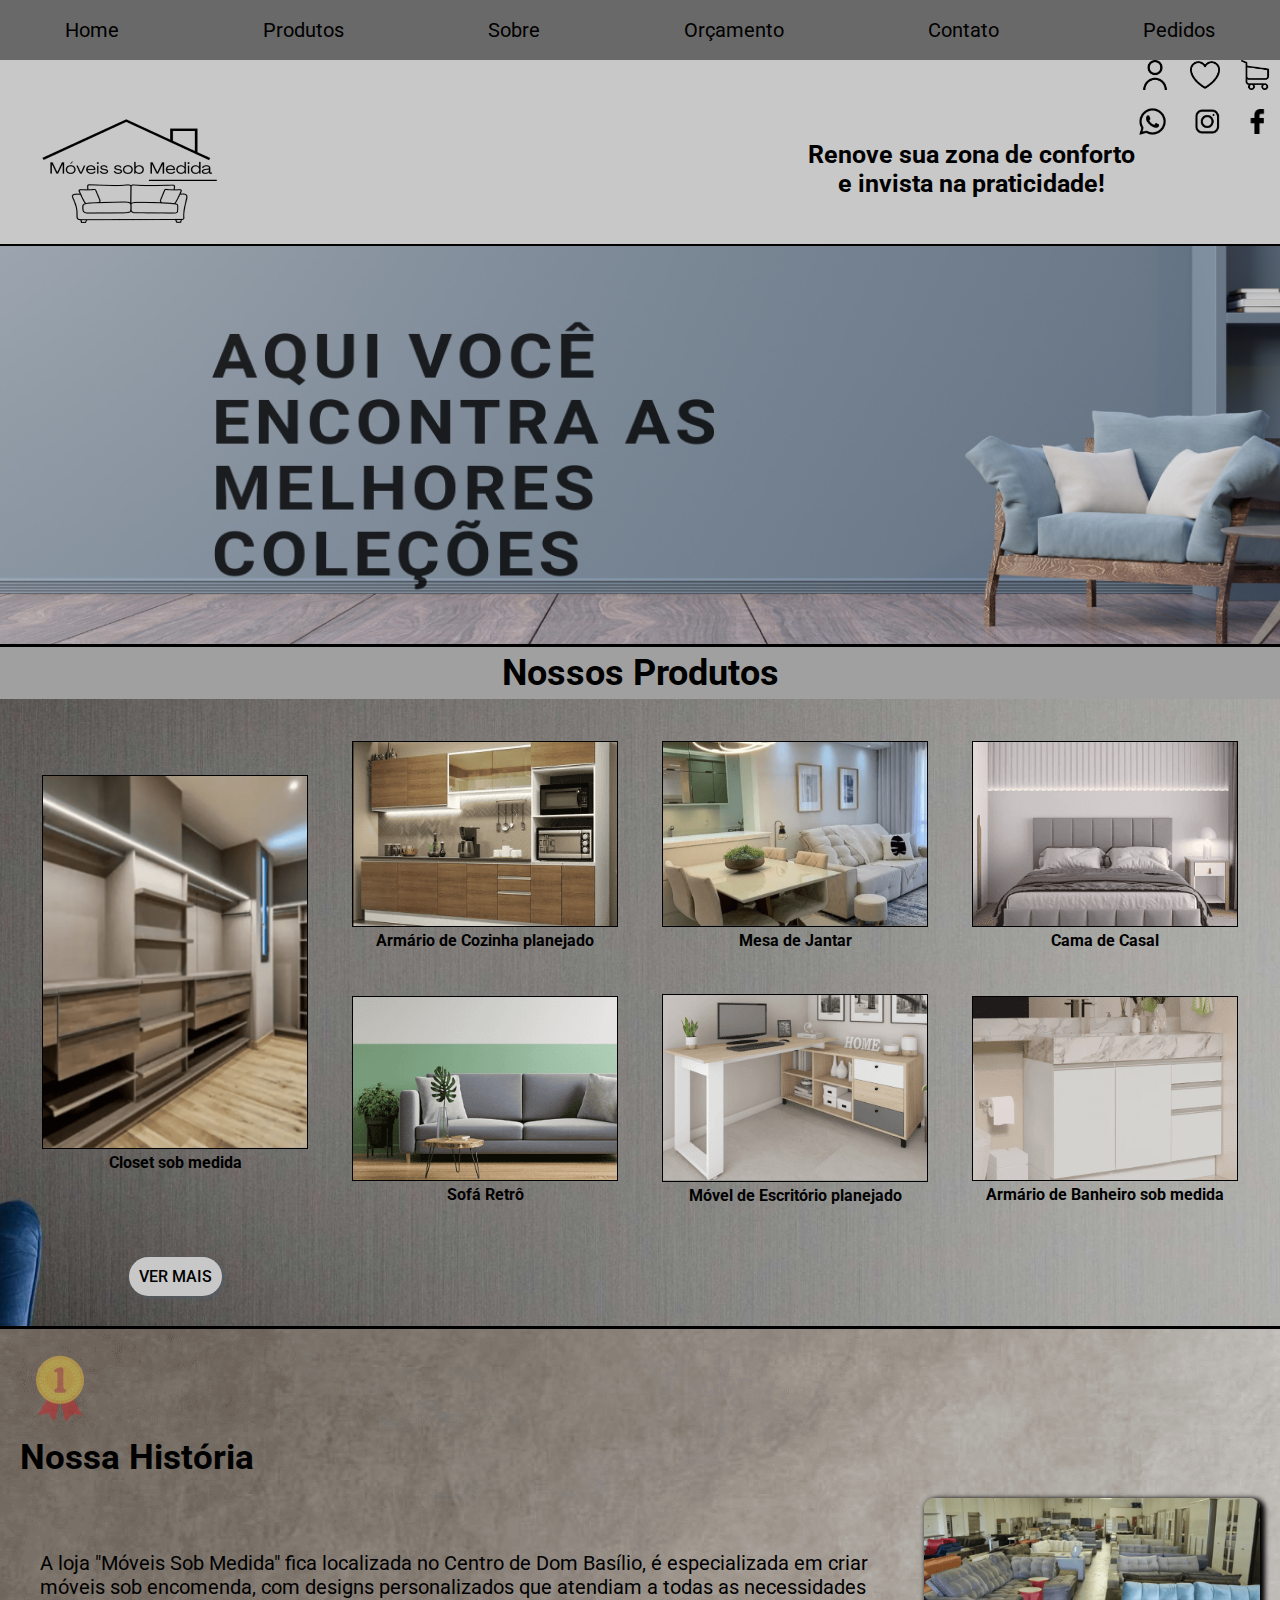
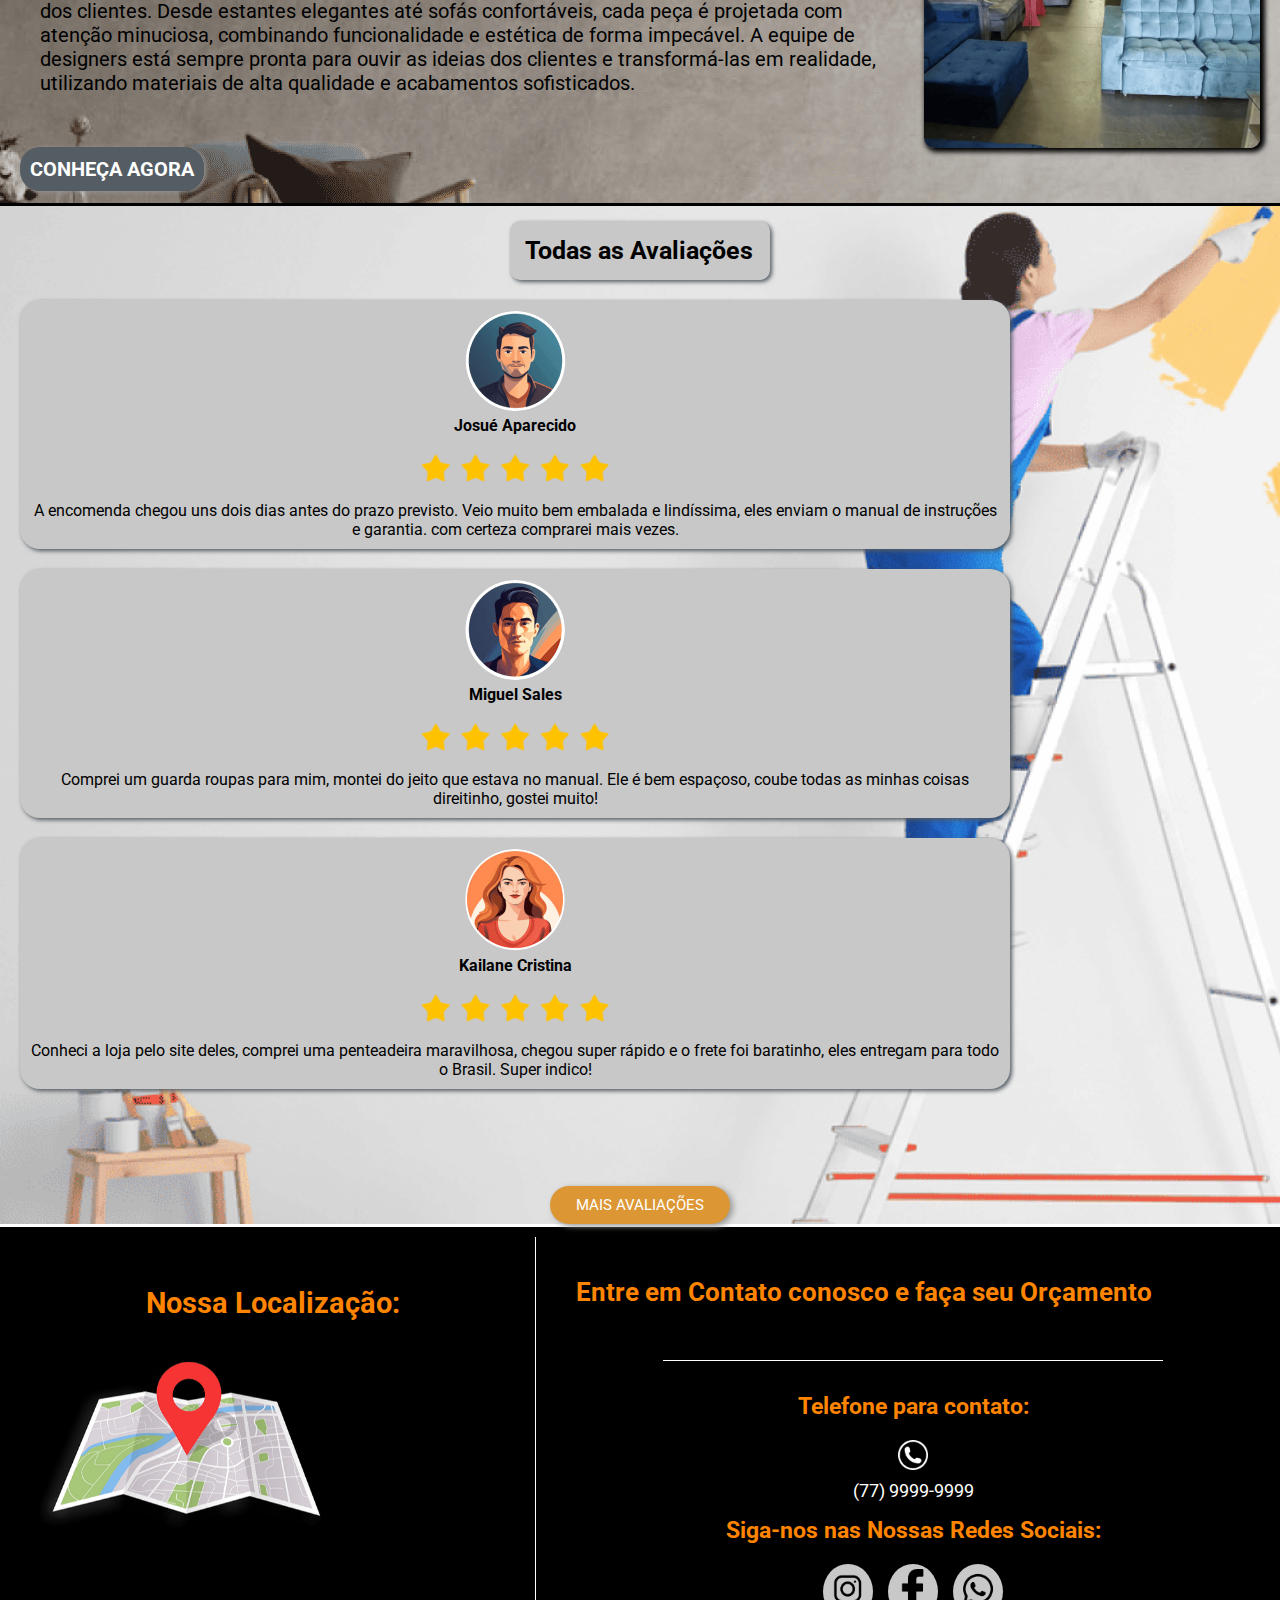
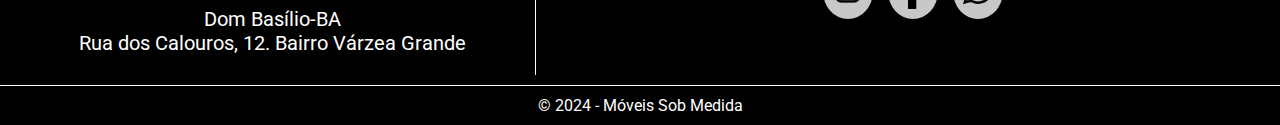
<file: index.html>
<!DOCTYPE html>
<html lang="pt-br">
    <head>
    <meta charset="UTF-8">
    <title>Móveis sob medida, temos inovações a todo momento!</title>
    <link href="css/estilo.css" rel="stylesheet">
    <link rel="preconnect" href="https://fonts.googleapis.com">
    <link rel="preconnect" href="https://fonts.gstatic.com" crossorigin>
    <link href="https://fonts.googleapis.com/css2?family=Caveat:wght@400..700&family=Lilita+One&family=Matemasie&family=Pacifico&family=Permanent+Marker&family=Poppins:ital,wght@0,100;0,200;0,300;0,400;0,500;0,600;0,700;0,800;0,900;1,100;1,200;1,300;1,400;1,500;1,600;1,700;1,800;1,900&family=Roboto:ital,wght@0,100;0,300;0,400;0,500;0,700;0,900;1,100;1,300;1,400;1,500;1,700;1,900&family=Shadows+Into+Light&display=swap" rel="stylesheet">
    <meta name="viewport" content="width=device-width, initial-scale=1" />

</head>
<body>    
<!--Navegação Superior-->
<header>
                <label class="bnt-menu" for="menu-check">
                    ☰
                </label>
                <input type="checkbox" id="menu-check">
                <nav>
                <menu>
                    <li><a href="index.html">Home</a></li>
                    <li><a href="#produtos">Produtos</a></li>
                    <li><a href="#historia">Sobre</a></li>
                    <li><a href="#orcamento">Orçamento</a></li>
                    <li><a href="#contato">Contato</a></li>
                    <li><a href="#pedidos">Pedidos</a></li>
                </menu>
            </nav>
</header>
            <nav>
                <div class="imgcima">
                    <a href="#"><img src="imagens/pessoa.png" alt="Ícone de perfil"></a>
                    <a href="#"><img src="imagens/favoritos.png" alt="ícone favoritos"></a>
                    <a href="#"><img src="imagens/carrinho.png" alt="carrinho de compras"></a>
                </div>
            </div>
            </nav>
<!--Navegação Superior-->


<!--Topo da página-->
            <header class="topo">
                <img src="imagens/logo.png" alt="logo da empresa" class="logo"> 
               
                <h1 class="titulo">Renove sua zona de conforto <br> e invista na praticidade!</h1>             
                 
                <div class="imgbaixo">
                    <a href="#"><img src="imagens/whatsapp.png" alt="ícone whatsapp"></a>
                    <a href="#"><img src="imagens/instagram.png" alt="ícone instagram"></a> 
                    <a href="#"><img src="imagens/facebook.png" alt="ícone facebook" class="face"></a>                  
                </div> 
                
               
           </header>
           <div class="inicio"></div>
<!--Topo da página-->   
 
 
<!--Catálogo de Produtos-->  
           <div class="secao-produtos" id="produtos">
            <div class="titulo2">
            <h2>Nossos Produtos</h2>
           </div>
            <div class="catalogo">

                <div class="item item-1">
                <img src="imagens/closet.png" alt="Closet sob medida">
                <h4>Closet sob medida</h4>
            </a>
            </div>


                <div class="item item-2">
                <img src="imagens/cozinha.png" alt="Armário de Cozinha planejado">
                <h4>Armário de Cozinha planejado</h4>   
            </a>
            </div>

                <div class="item item-3">
                <img src="imagens/mesa.png" alt="Mesa de Jantar">
                <h4>Mesa de Jantar</h4>
                </a>
            </div>
            
                <div class="item item-4"> 
                <img src="imagens/quarto.png" alt="Cama de Casal">
                <h4>Cama de Casal</h4>
            </a>
            </div>

                <div class="item item-5">
                <img src="imagens/sala.png" alt="Sofá Retrô">
                <h4>Sofá Retrô</h4>
            </a>
            </div>

                <div class="item item-6">
                <img src="imagens/escritorio.png" alt="Móvel de Escritório planejado">
                <h4>Móvel de Escritório planejado</h4>
            </a>
            </div>

            <div class="item item-7">
                <img src="imagens/pia.png" alt="Armário de Banheiro sob medida">
                <h4>Armário de Banheiro sob medida</h4>
            </a>
        </div>

            <div class="bnt"><a href="./guias/post2.html" class="bnt-cinza1">VER MAIS</a></div>
    </div>
<!--Catálogo de Produtos--> 


<!--História--> 
        <section class="historia" id="historia">
            <div class="container">
            <img src="imagens/lugar1.png" alt="1 lugar" class="lugar">

                <h3>Nossa História</h3>

                <div class="conteudo-container">
                    <div class="conteudo">
                

            <p> A loja "Móveis Sob Medida" fica localizada no Centro de Dom Basílio, é especializada em criar móveis sob encomenda, com designs personalizados que atendiam a todas as necessidades dos clientes. Desde estantes elegantes até sofás confortáveis, cada peça é projetada com atenção minuciosa, combinando funcionalidade e estética de forma impecável. A equipe de designers está sempre pronta para ouvir as ideias dos clientes e transformá-las em realidade, utilizando materiais de alta qualidade e acabamentos sofisticados.</p>
            </div>
           <img src="./imagens/sofas.png" alt="Nossa loja" class="sofas">
            </div>
            <div class="bnt-cinz">
                <a href="./guias/post1.html" class="bnt-cinza">CONHEÇA AGORA</a>
        </div>
    </div>
        </section>
<!--História--> 


<!--Avaliações--> 
        <section class="clientes">    
            <h1>Todas as Avaliações</h1>
            <div class="clientesagrupados">

              <div class="cliente" id="cliente1">
                <img src="imagens/Josué.png" alt="ícone de perfil" class="foto1">
                <h4>Josué Aparecido</h4>   
                <img src="imagens/estrelas.png" class="estrelas">  
                <p>A encomenda chegou uns dois dias antes do prazo previsto. Veio muito bem embalada e lindíssima, eles enviam o manual de instruções e garantia. com certeza comprarei mais vezes.</p>               
            </div>

                <div class="cliente" id="cliente2">
                <img src="imagens/Miguel.png" alt="ícone de perfil" class="foto2">
                <h4>Miguel Sales</h4> 
                <img src="imagens/estrelas.png" class="estrelas">
                <p>Comprei um guarda roupas para mim, montei do jeito que estava no manual. Ele é bem espaçoso, coube todas as minhas coisas direitinho, gostei muito! </p>             
            </div>

                <div class="cliente" id="cliente3">
                <img src="imagens/Kailane.png" alt="ícone de perfil" class="foto3">
                <h4>Kailane Cristina</h4>
                <img src="imagens/estrelas.png" class="estrelas">  
                <p>Conheci a loja pelo site deles, comprei uma penteadeira maravilhosa, chegou super rápido e o frete foi baratinho, eles entregam para todo o Brasil. Super indico! </p>           
            </div>

            </div>
            <br><br><br>
            <div class="bnt"><a href="./guias/post3.html" class="bnt-laranja">MAIS AVALIAÇÕES</a></div>
        </div>
        </section>
<!--Avaliações--> 

    
<!--Contato--> 
        <div class="final">
        <section class="contato" id="contato">
            <div class="container">
                
                <h3>Telefone para contato:</h3>

                    <img src="imagens/telefone.png" alt="ícone telefone" class="telefone">

                   <p class="numero">(77) 9999-9999</p>

                <h3>Siga-nos nas Nossas Redes Sociais:</h3>

                <ul>
                    <li><a href="#" title="Instagram">
                    <img src="imagens/instagram.png" alt="ícone instagram">
                </a></li>


                <li><a href="#" title="Facebook">
                    <img src="imagens/facebook.png" alt="ícone facebook">
                </a></li>              


                <li><a href="#" title="Whatsapp"><img src="imagens/whatsapp.png"  alt="ícone whatsapp">
                </a></li>
            </ul>
            </div>
                <div class="redessociais">
                    <br>
            </div>
        </section>
<!--Contato--> 


<!--Localização--> 
        <section class="localizacao">
            <div class="container">
<br>
                <h3>Nossa Localização:</h3>
<br>
               <div class="mapa"></div> 
<br><br>
               <div class="endereco">
                <p>Dom Basílio-BA<br>Rua dos Calouros, 12. Bairro Várzea Grande</p>

            </div> 
            </div>
        </section>
<!--Localização--> 
        <section class="orcamento" id="orcamento">
            <div class="container">
                <h2>Entre em Contato conosco e faça seu Orçamento</h2>

            </div>
        </section>
    </div>


<!--Rodapé--> 
            <footer class="rodape">
                <div class="container">
                &copy; 2024 - Móveis Sob Medida
            </div>
            </footer>
 <!--Rodapé-->


        </body>
    </head>
</html>
</file>
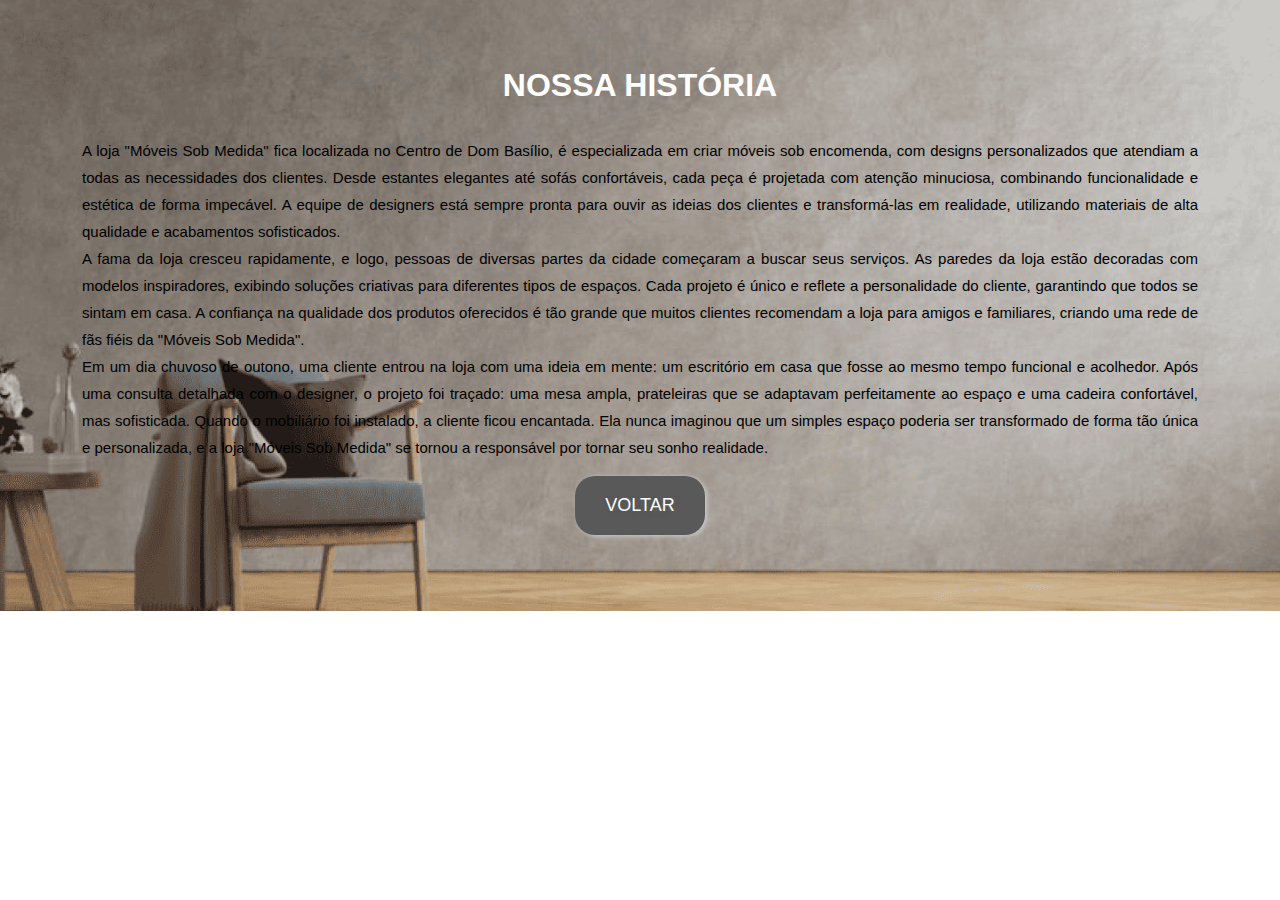
<file: guias/post1.html>
<!DOCTYPE html>
<html lang="pt-br">
    <head>
        <meta charset="utf-8">
        <link href="estilo.css" rel="stylesheet">
        <title>Nossa História</title>
    </head>
    <body>
        <header class="conteudo">
            <div class="container">
                <h1>Nossa História</h1><br>
                <p>
                    A loja "Móveis Sob Medida" fica localizada no Centro de Dom Basílio, é especializada em criar móveis sob encomenda, com designs personalizados que atendiam a todas as necessidades dos clientes. Desde estantes elegantes até sofás confortáveis, cada peça é projetada com atenção minuciosa, combinando funcionalidade e estética de forma impecável. A equipe de designers está sempre pronta para ouvir as ideias dos clientes e transformá-las em realidade, utilizando materiais de alta qualidade e acabamentos sofisticados.
                    <br>
                    A fama da loja cresceu rapidamente, e logo, pessoas de diversas partes da cidade começaram a buscar seus serviços. As paredes da loja estão decoradas com modelos inspiradores, exibindo soluções criativas para diferentes tipos de espaços. Cada projeto é único e reflete a personalidade do cliente, garantindo que todos se sintam em casa. A confiança na qualidade dos produtos oferecidos é tão grande que muitos clientes recomendam a loja para amigos e familiares, criando uma rede de fãs fiéis da "Móveis Sob Medida".
                    <br>
                    Em um dia chuvoso de outono, uma cliente entrou na loja com uma ideia em mente: um escritório em casa que fosse ao mesmo tempo funcional e acolhedor. Após uma consulta detalhada com o designer, o projeto foi traçado: uma mesa ampla, prateleiras que se adaptavam perfeitamente ao espaço e uma cadeira confortável, mas sofisticada. Quando o mobiliário foi instalado, a cliente ficou encantada. Ela nunca imaginou que um simples espaço poderia ser transformado de forma tão única e personalizada, e a loja "Móveis Sob Medida" se tornou a responsável por tornar seu sonho realidade.</p>
            </div>
            <div class="bnt1"><a href="../index.html" class="txt">VOLTAR</a></div>
        </header>
    </body>
</html>
</file>
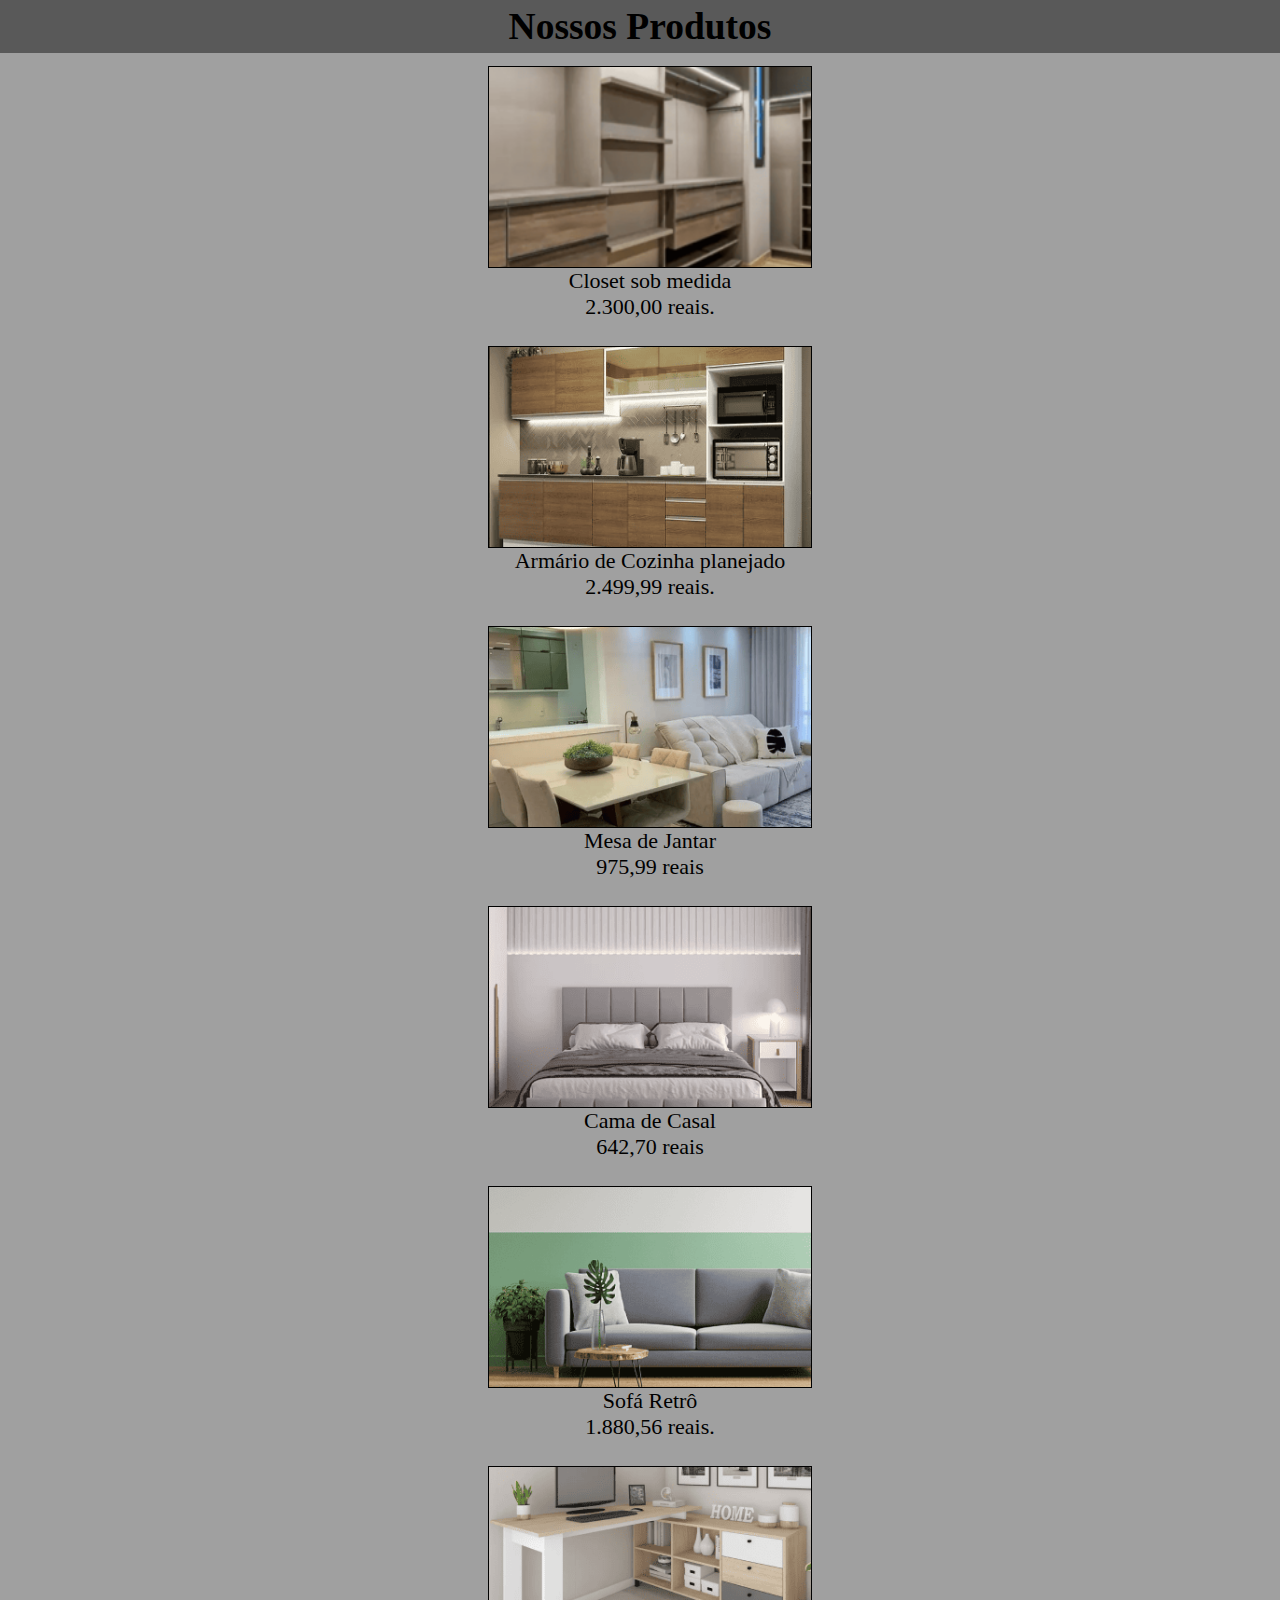
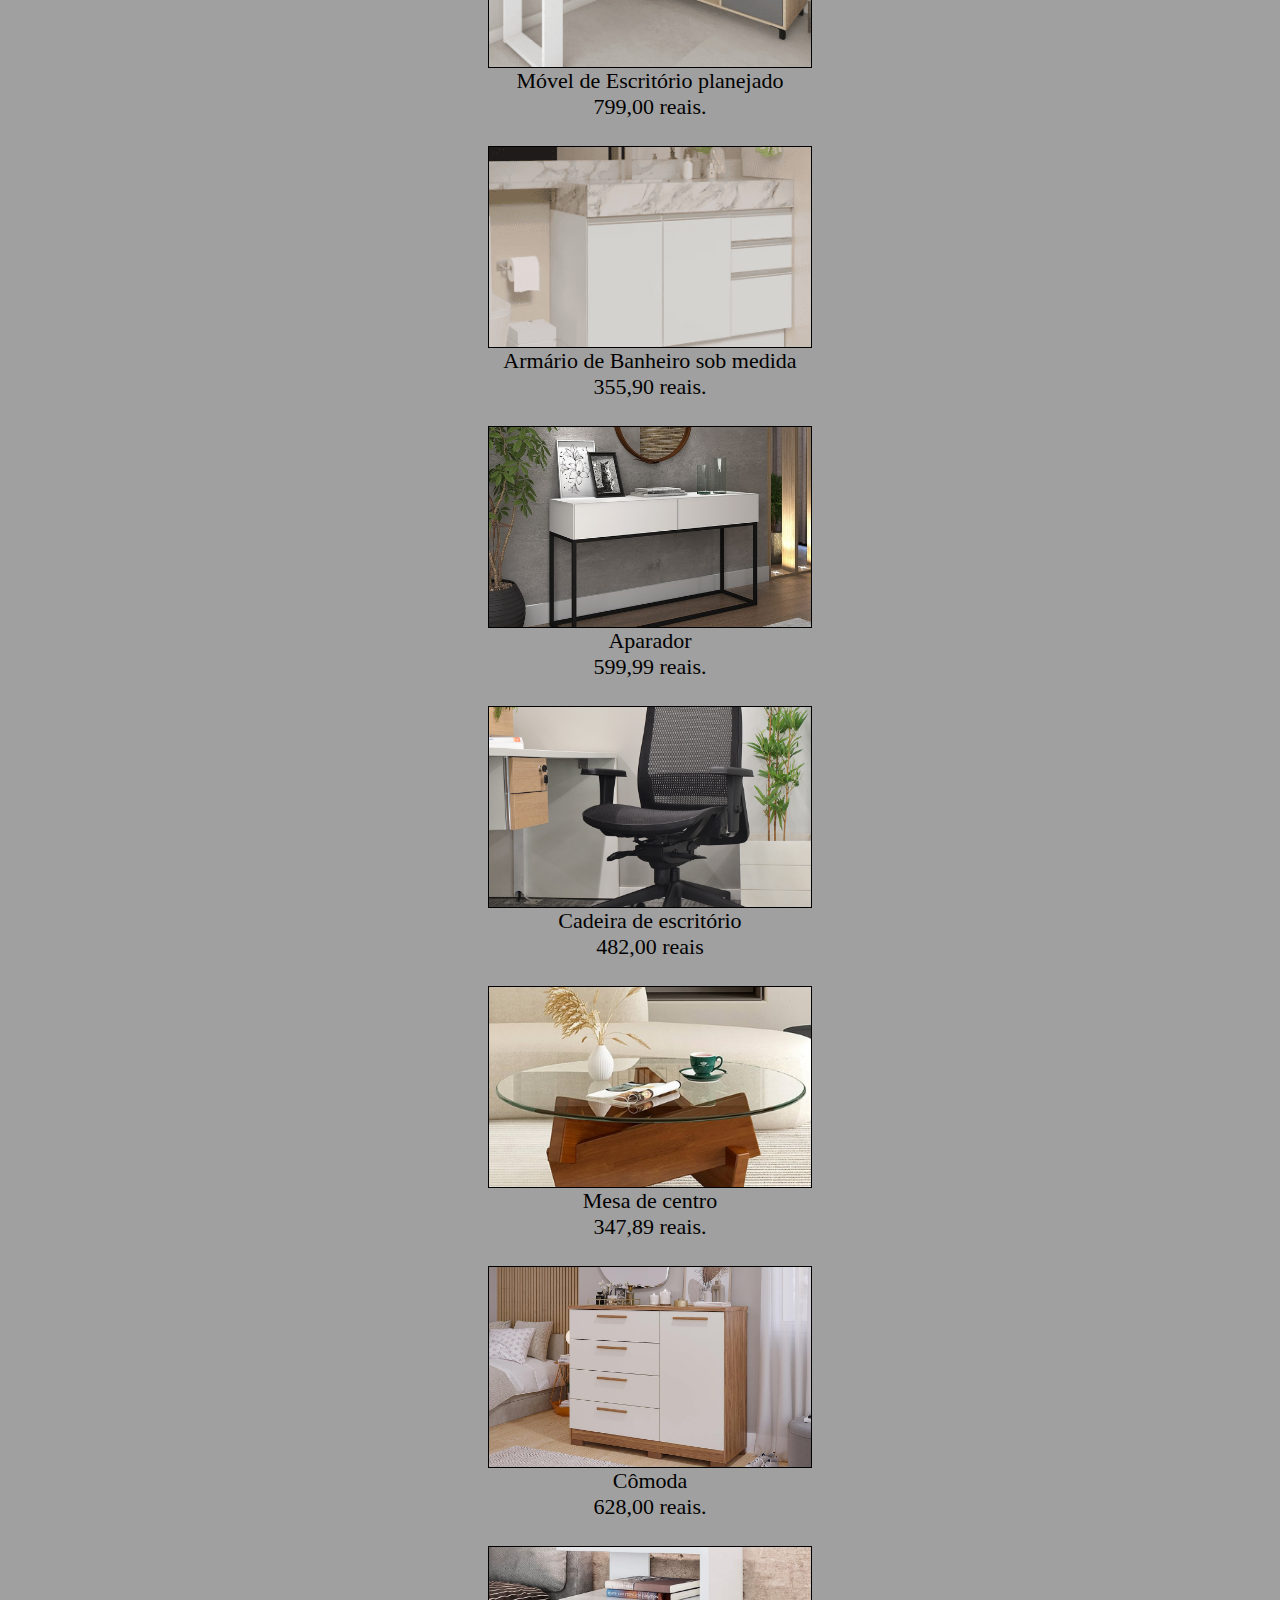
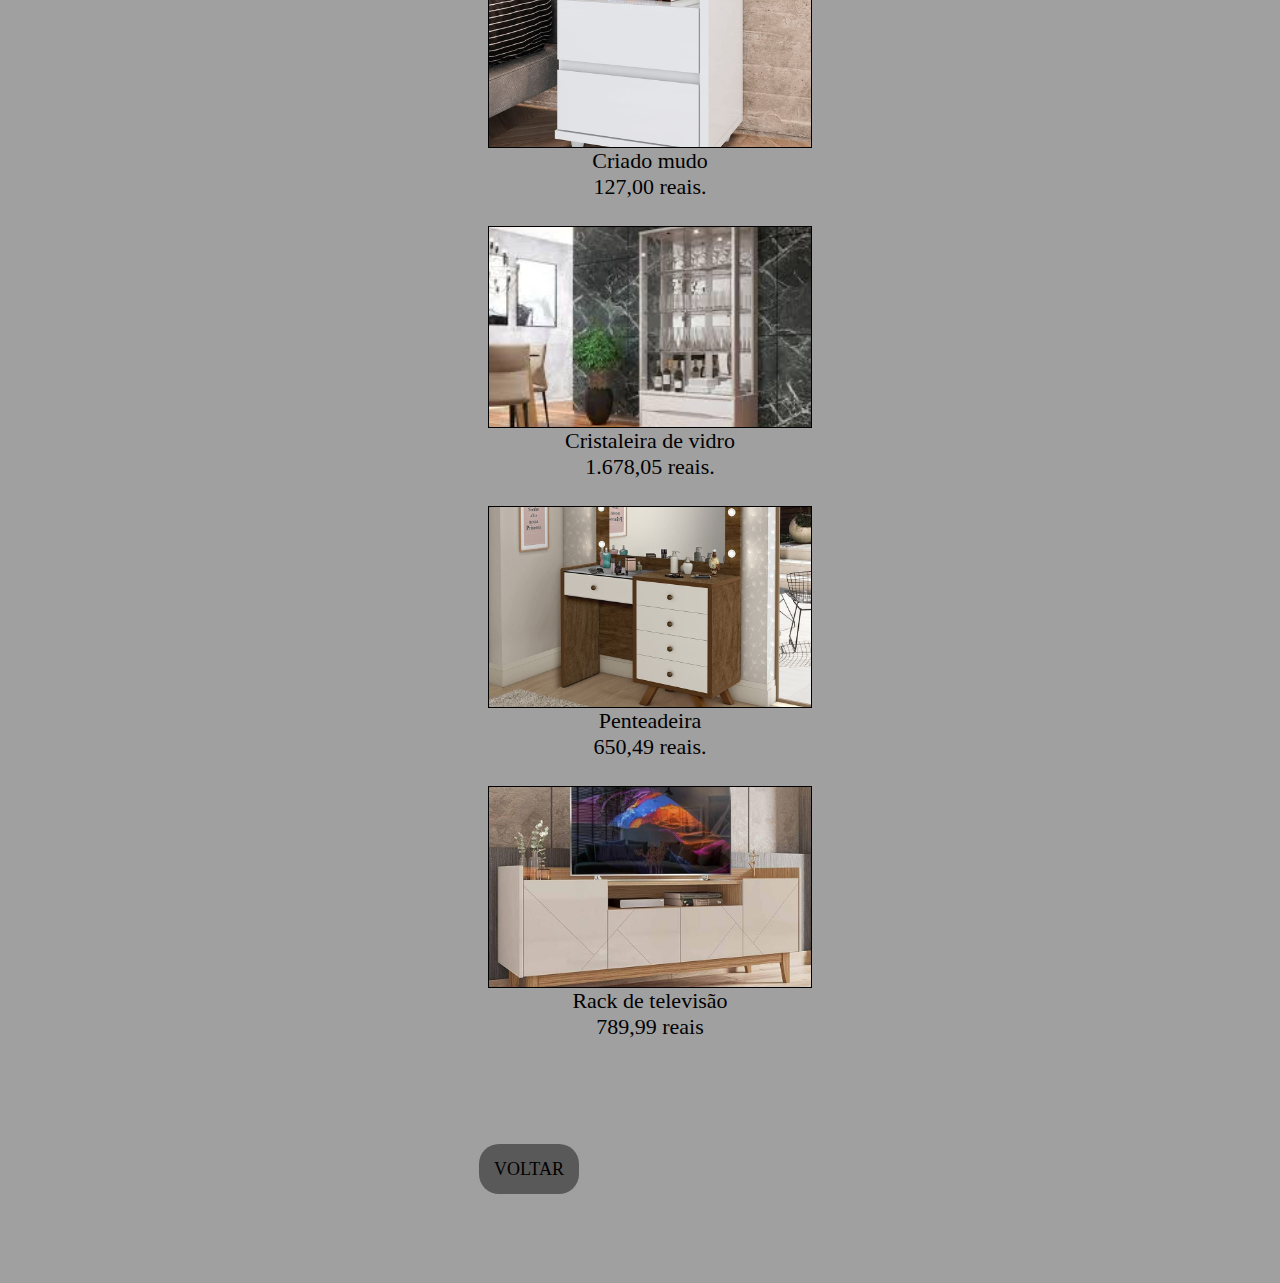
<file: guias/post2.html>
<!DOCTYPE html>
<html lang="pt-br">
    <head>
        <meta charset="utf-8">
        <link href="estilo2.css" rel="stylesheet">
        <title>Nossos Produtos</title>
    </head>
    <body>
        <div class="secao-produtos" id="produtos">
            <div class="titulo2">
            <h2>Nossos Produtos</h2>
           </div>
            <div class="catalogo">

                <div class="item item-1">
                <img src="../imagens/closet.png" alt="Closet sob medida">
                <h4>Closet sob medida<br>
                    2.300,00 reais.
                </h4>
            </a>
            </div>

                <div class="item item-2">
                <img src="../imagens/cozinha.png" alt="Armário de Cozinha planejado">
                <h4>Armário de Cozinha planejado<br>
                    2.499,99 reais.</h4>   
            </a>
            </div>

                <div class="item item-3">
                <img src="../imagens/mesa.png" alt="Mesa de Jantar">
                <h4>Mesa de Jantar<br>
                    975,99 reais</h4>
                </a>
            </div>
            
                <div class="item item-4"> 
                <img src="../imagens/quarto.png" alt="Cama de Casal">
                <h4>Cama de Casal<br>
                    642,70 reais</h4>
            </a>
            </div>

                <div class="item item-5">
                <img src="../imagens/sala.png" alt="Sofá Retrô">
                <h4>Sofá Retrô<br>
                    1.880,56 reais.</h4>
            </a>
            </div>

                <div class="item item-6">
                <img src="../imagens/escritorio.png" alt="Móvel de Escritório planejado">
                <h4>Móvel de Escritório planejado<br>
                    799,00 reais.</h4>
            </a>
            </div>

            <div class="item item-7">
                <img src="../imagens/pia.png" alt="Armário de Banheiro sob medida">
                <h4>Armário de Banheiro sob medida<br>
                    355,90 reais.
                </h4>
            </a>
        </div>

        <div class="item item-8">
            <img src="../imagens/aparador.jpg" alt="Aparador">
            <h4>Aparador<br>
                599,99 reais.</h4>
        </a>
    </div>

    <div class="item item-9">
        <img src="../imagens/cadeira.png" alt="Cadeira de escritório">
        <h4>Cadeira de escritório<br>
            482,00 reais</h4>
    </a>
    </div>

    <div class="item item-10">
        <img src="../imagens/centro.jpg" alt="Mesa de centro">
        <h4>Mesa de centro<br>
            347,89 reais.</h4>
    </a>
    </div>

    <div class="item item-11">
        <img src="../imagens/comoda.jpg" alt="Cômoda">
        <h4>Cômoda<br>
            628,00 reais.</h4>
    </a>
    </div>

    <div class="item item-12">
        <img src="../imagens/criado.jpg" alt="Criando mudo">
        <h4>Criado mudo<br>
            127,00 reais.</h4>
    </a>
    </div>

    <div class="item item-13">
        <img src="../imagens/cristaleira.jpeg" alt="Cristaleira de vidro">
        <h4>Cristaleira de vidro<br>
            1.678,05 reais.</h4>
    </a>
    </div>
    <div class="item item-14">
        <img src="../imagens/penteadeira.jpg" alt="Penteadeira">
        <h4>Penteadeira<br>
            650,49 reais.</h4>
    </a>
    </div>

    <div class="item item-15">
        <img src="../imagens/rack.jpg" alt="Rack de televisão">
        <h4>Rack de televisão<br>
            789,99 reais</h4>
    </a>
    </div>
            <div class="bnt"><a href="../index.html" class="bnt-cinza1">VOLTAR</a></div>
    </div>
    </body>
</html>
</file>
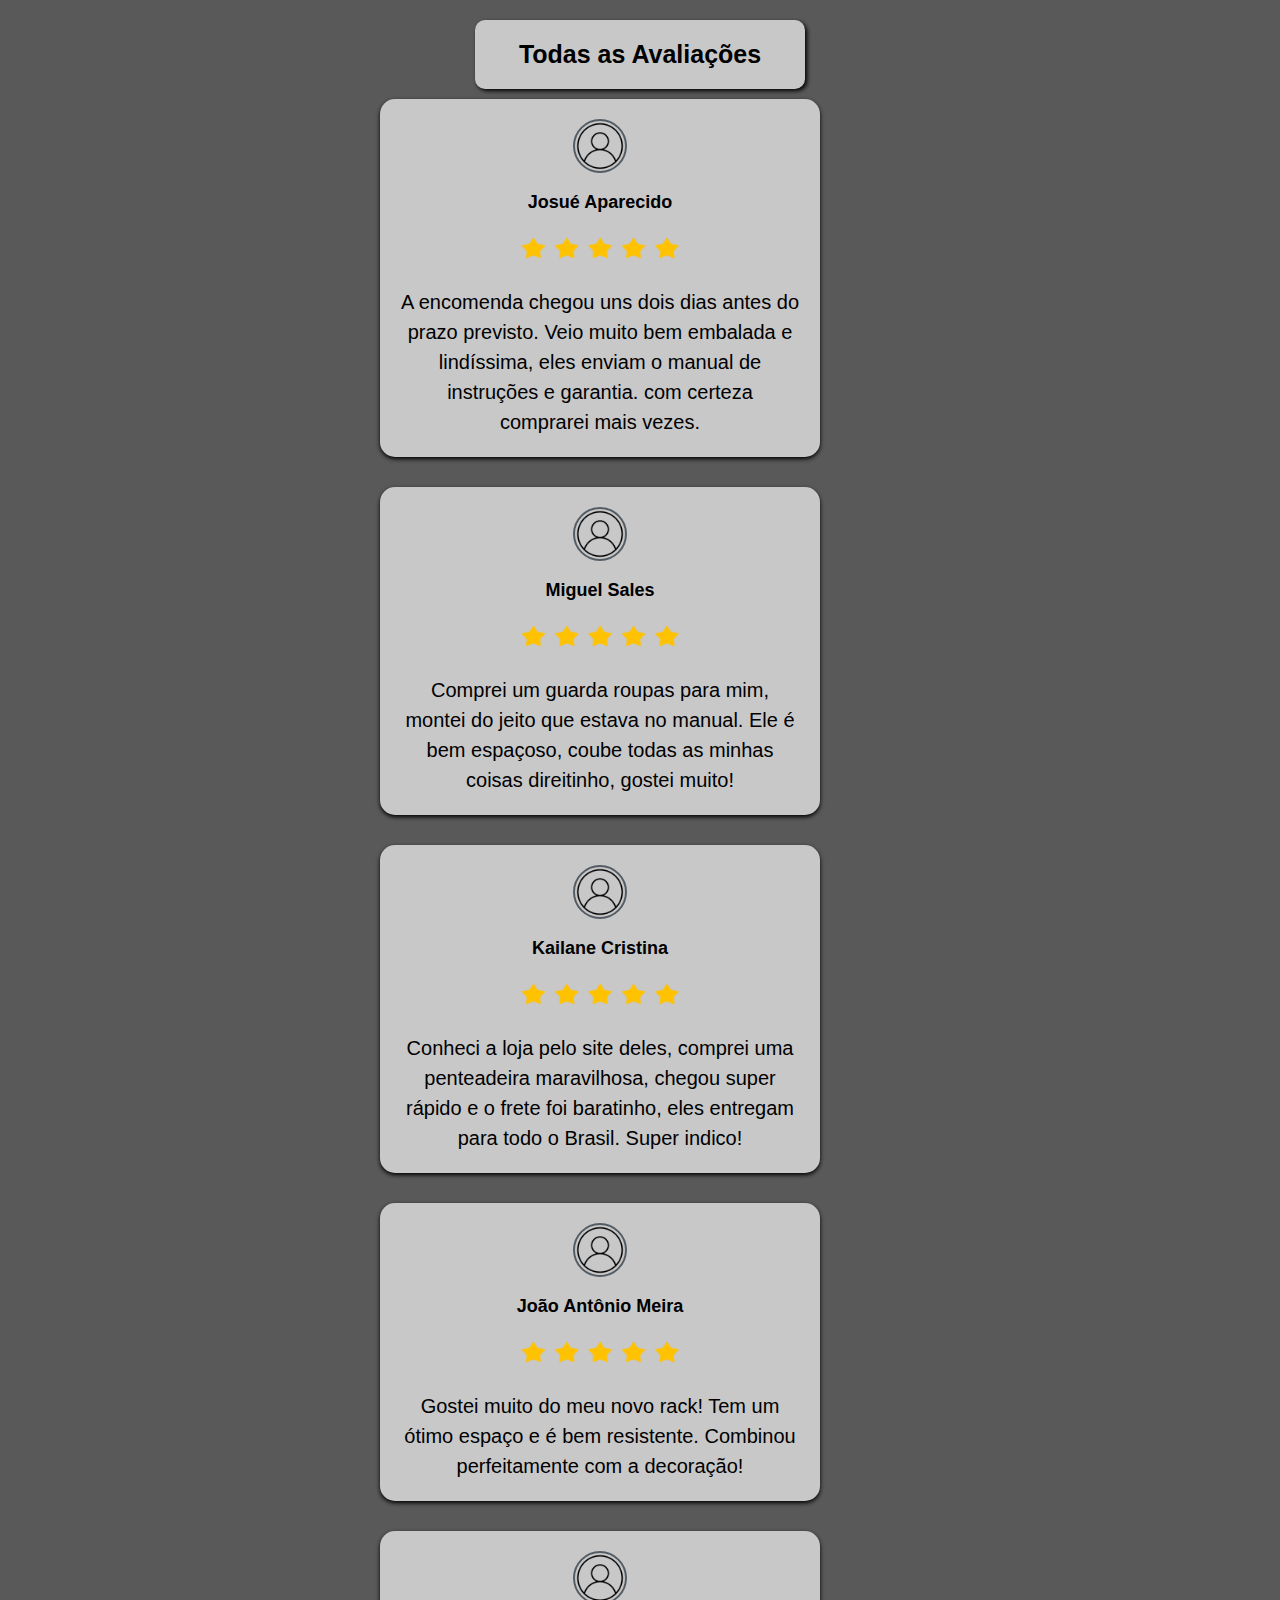
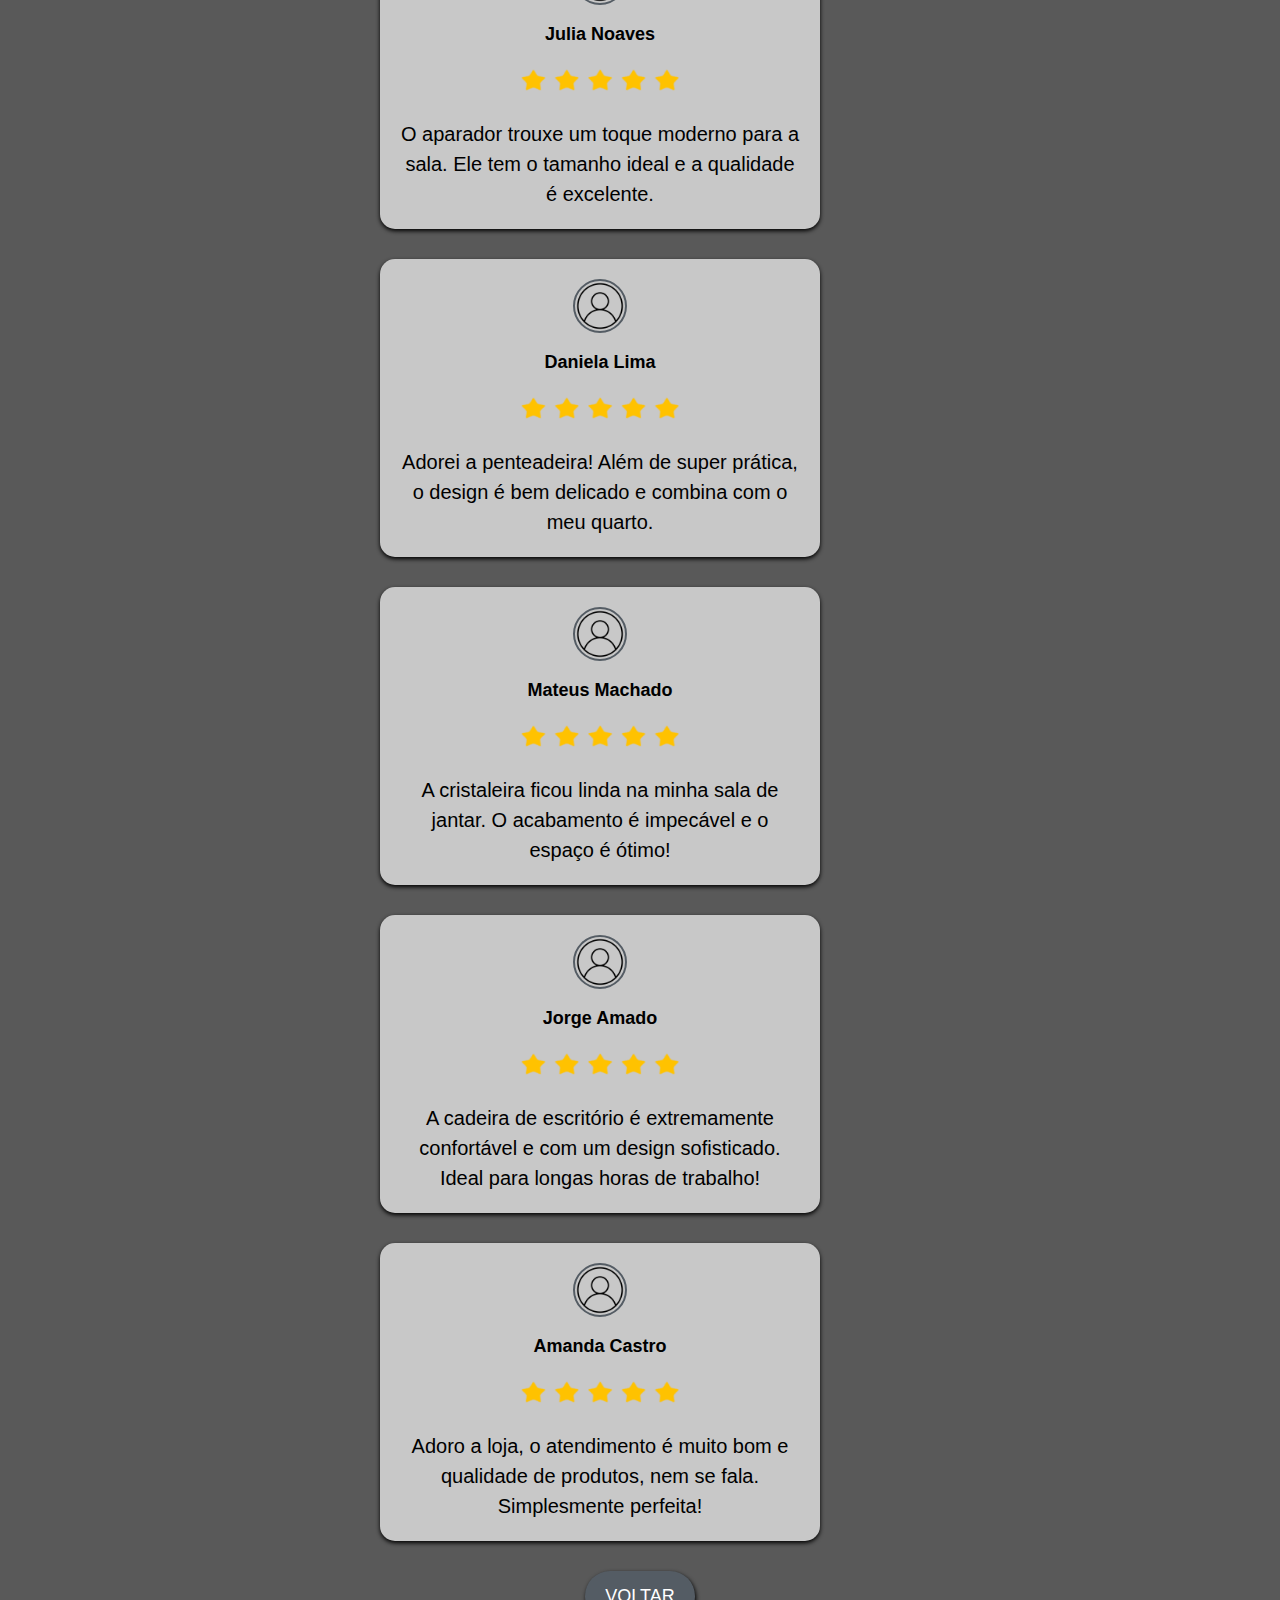
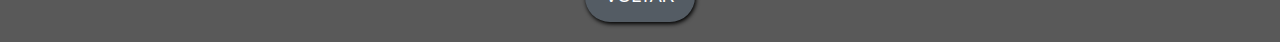
<file: guias/post3.html>
<!DOCTYPE html>
<html lang="pt-br">
    <head>
        <meta charset="utf-8">
        <link href="estilo3.css" rel="stylesheet">
        <title>Todas as Avaliações</title>
    </head>
    <body>
        <section class="clientes">    
            <h1>Todas as Avaliações</h1>
            <div class="clientesagrupados">

              <div class="cliente">
                <img src="../imagens/icone.png" alt="ícone de perfil" class="foto">
                <h4>Josué Aparecido</h4>   
                <img src="../imagens/estrelas.png" class="estrelas">  
                <p>A encomenda chegou uns dois dias antes do prazo previsto. Veio muito bem embalada e lindíssima, eles enviam o manual de instruções e garantia. com certeza comprarei mais vezes.</p>               
            </div>

                <div class="cliente">
                <img src="../imagens/icone.png" alt="ícone de perfil" class="foto">
                <h4>Miguel Sales</h4> 
                <img src="../imagens/estrelas.png" class="estrelas">
                <p>Comprei um guarda roupas para mim, montei do jeito que estava no manual. Ele é bem espaçoso, coube todas as minhas coisas direitinho, gostei muito! </p>             
            </div>

                <div class="cliente">
                <img src="../imagens/icone.png" alt="ícone de perfil" class="foto">
                <h4>Kailane Cristina</h4>
                <img src="../imagens/estrelas.png" class="estrelas">  
                <p>Conheci a loja pelo site deles, comprei uma penteadeira maravilhosa, chegou super rápido e o frete foi baratinho, eles entregam para todo o Brasil. Super indico! </p>           
            </div>

            <div class="cliente">
                <img src="../imagens/icone.png" alt="ícone de perfil" class="foto">
                <h4>João Antônio Meira</h4>
                <img src="../imagens/estrelas.png" class="estrelas">  
                <p>Gostei muito do meu novo rack! Tem um ótimo espaço e é bem resistente. Combinou perfeitamente com a decoração!
                </p>           
            </div>

            <div class="cliente">
                <img src="../imagens/icone.png" alt="ícone de perfil" class="foto">
                <h4>Julia Noaves</h4>
                <img src="../imagens/estrelas.png" class="estrelas">  
                <p>O aparador trouxe um toque moderno para a sala. Ele tem o tamanho ideal e a qualidade é excelente.
                </p>           
            </div>

            <div class="cliente">
                <img src="../imagens/icone.png" alt="ícone de perfil" class="foto">
                <h4>Daniela Lima</h4>
                <img src="../imagens/estrelas.png" class="estrelas">  
                <p>Adorei a penteadeira! Além de super prática, o design é bem delicado e combina com o meu quarto.
                </p>           
            </div>

            <div class="cliente">
                <img src="../imagens/icone.png" alt="ícone de perfil" class="foto">
                <h4>Mateus Machado</h4>
                <img src="../imagens/estrelas.png" class="estrelas">  
                <p>A cristaleira ficou linda na minha sala de jantar. O acabamento é impecável e o espaço é ótimo!
                </p>           
            </div>

            <div class="cliente">
                <img src="../imagens/icone.png" alt="ícone de perfil" class="foto">
                <h4>Jorge Amado</h4>
                <img src="../imagens/estrelas.png" class="estrelas">  
                <p>A cadeira de escritório é extremamente confortável e com um design sofisticado. Ideal para longas horas de trabalho!</p>           
            </div>

            <div class="cliente">
                <img src="../imagens/icone.png" alt="ícone de perfil" class="foto">
                <h4>Amanda Castro</h4>
                <img src="../imagens/estrelas.png" class="estrelas">  
                <p>Adoro a loja, o atendimento é muito bom e qualidade de produtos, nem se fala. Simplesmente perfeita!</p>           
            </div>

        </div>
            <div class="bnt"><a href="../index.html" class="bnt-cinza">VOLTAR</a></div>
        </div>
        </section>
    </body>
</html>
</file>
<file: css/estilo.css>
/*Topo da página*/
*{
    padding:0;
    margin:0;
    box-sizing:border-box;
}
:root{
    --cinza:#969695;
    --cinzaclaro:#C8C8C8;
    --cinzaescuro:#545C64;
    --laranja:#FF8400;
    --laranjaclaro:#DD9634;
    --laranjaescuro:#D36622;
    --fonte:'Roboto', arial, sans-serif;
}

html {
    scroll-behavior: smooth;
}

body{
    font-family: var(--fonte);
    margin:0 auto;
 
}
nav {
    width: 100%;
}

.container{
    width: 100%;
}

header{
    background-color: dimgrey;
    width: 100%;
    height: 60px;
    padding: 10px;
    grid-template-columns: 5fr 1fr;
}
header menu{
    background-color: dimgrey;
    list-style: none;
    display: flex;
    flex-direction: column;
}
header menu li{
    background-color: dimgrey;
    padding: 8px;
    text-align: center;
    border-bottom: 1px dashed #818080;
}
header menu a{
    font-size: 20px;
    color: black;
    text-decoration: none;
}
header nav{
    height: 0;
    overflow: hidden;
    transition: all 2s ease;
    grid-column: 1/3;
    position: absolute;
    left: 0;
    width: 100%;
    background-color: dimgrey;
    z-index: 1000;
}
#menu-check:checked + nav{
    height: 250px;
}
#menu-check{
    display: none;
}
.bnt-menu{
    text-align: center;
    font-size: 25px;
}



header.topo {
    background-color: #C8C8C8;
    display: flex;
    padding: 10px;
    height: 150px;
    align-items: center; 
    justify-content: end;
    text-align: center;
}

.imgcima{
    display: flex;
    gap: 20px;
    align-self: flex-start;
    justify-content: end;
    align-items: center;
    background-color: #C8C8C8;
}
.imgbaixo{
    display: flex;
    gap: 20px;
    align-self: flex-start;
    justify-content: center;
    align-items: center;
}
.imgbaixo img {
    width: 35px;
    height: auto;
}
.imgbaixo .face{
    width:25px;
}

.imgcima img {
    position:relative;
    right: 10px;
    width: 30px;
    height: auto;
}
.logo {
    left: 10px; 
    position: absolute;
}


.titulo {
    font-size: 25px;
    color: black;
}

.inicio{
    background-image: url(../imagens/home.png);
    background-repeat: no-repeat;
    height: 400px;
    width:100%;
    margin: 0 auto;
    padding: 10px;
    border-top: 2px solid black;
}


.navegacao{
    width: 100%;
}
.navegacao menu{
    display:flex;
    list-style: none;
    justify-content:space-around;
    padding:15px;
}
.navegacaosuperior a{
    color: black;
    text-decoration: none;
    text-transform: uppercase;
    font-weight: bold;
    font-size: 16px;
    width: 40px;
    height:20px;
}


/*Catálogo de produtos*/
.catalogo{
    background-image: url(../imagens/fundo.png);
    display: grid;
    padding: 40px;
    grid-template-areas:  
        "closet armario mesa cama"
        "closet sofa escrivaninha pia";
    grid-template-columns: repeat(4, 1fr);
    gap: 40px;
    align-items: center;
    font-weight: 500;
    font-size: 16px;
    justify-content: center;
    margin: 0 auto;
}


.secao-produtos .titulo2 {
    background-color: #a0a0a0;
    font-size: 24px;
    padding: 5px;
    font-weight: bold;
    color: black;
    border-top: 3px solid black;
    margin: 0 auto;
    text-align: center;
}


.item img{
    border:1px solid black;
        width: 100%;
        height: 100%;
        object-fit: contain;
}
.item {
    height: auto;
    width: auto;
    padding: 2px;
    text-align: center;
}
.item a{
    text-decoration: none;
    color: black;
}
.item-1{
    grid-area:closet;
}
.item-2{
    grid-area: armario;
}
.item-3{
    grid-area: mesa;
}
.item-4{
    grid-area: cama;
}
.item-5{
    grid-area: sofa;
}
.item-6{
    grid-area: escrivaninha;
}
.item-7{
    grid-area: pia;
}


.bnt-cinza1{
    margin: 0 auto;
    font-size: 16px;
    padding: 10px;
    background-color: var(--cinzaclaro);
    color:black;
    border-radius: 20px;
    width: 60px;
    height: 30px;
    text-decoration: none;
    box-shadow: 2px 2px 4px #545C64;
}


.bnt-cinza1:hover {
    background-color: #a0a0a0;
    transform: scale(1.1);
}




/*História*/
.historia{
    background-image: url(../imagens/fundo2.png);
    background-repeat: no-repeat;
    width: 100%;
    margin: 0 auto;
    padding: 20px;
    font-size: 30px;
    font-weight: bold;
    border-top: 3px solid black;
}


.historia h3 {
    text-align: initial;
    margin-bottom: 20px
}


.conteudo-container {
    display: flex;
    justify-content: center;
    align-items: center;
    gap: 20px;
    margin-top: 20px;
}
.conteudo{
    font-size: 20px;
    padding: 20px;
    font-weight:400;
}

.sofas{
    border-radius: 10px;
    width: 350px;
    height: 250px;
     box-shadow: 3px 2px 5px 2px black;
}

.lugar{
    width: 80px;
    height: 80px;
}


.bnt {
    text-align: center;
    margin-top: 20px;
}


.bnt-cinza {
    margin: 0 auto;
    font-size: 20px;
    padding: 10px;
    background-color: var(--cinzaescuro);
    color: white;
    border-radius: 20px;
    width: 60px;
    text-decoration: none;
    box-shadow: 2px 1px 5px #969695;
}


.bnt-cinza:hover{
    background-color: var(--cinza);
}



/*Avaliações*/
.clientes{
    background-image: url(../imagens/fundo3.png);
    background-size: cover;
    background-repeat: no-repeat;
    border-top: 3px solid black;
}
.cliente{
    background-color: var(--cinzaclaro);
    width: 400px;
    margin: 20px;
    padding: 10px;
    border-radius: 20px;
    box-shadow: 2px 2px 4px #545C64;
    text-align: center;
}
.clientes h1{
    background-color: var(--cinzaclaro);
    width: 260px;
    padding: 15px;
    border-radius: 10px;
    margin: 0 auto;
    font-size: 25px;
    color: black;
    margin-top: 15px;
    box-shadow: 2px 2px 4px #545C64;
}

.cliente h4{
    text-align: center;
    color: black;
}


.foto1, .foto2, .foto3{
    border-radius: 50%;
    border: 1px solid var(--cinzaclaro);
}


.estrelas {
    display: block;
    font-size: 20px;
    margin:0 auto;
    gap: 10px;
    justify-content: center;
}


.estrelas img {
    width: 20px;
    height: 20px;
}


.bnt-laranja{
    padding: 10px;
    font-size: 15px;
    width: 180px;
    display: inline-block;
    color:white;
    border-radius: 20px;
    text-decoration: none;
    background-color: var(--laranjaclaro);
    box-shadow: 3px 2px 6px #969695;
}


.bnt-laranja:hover {
    background-color: var(--laranjaescuro);
}



/*Área final*/
.final{
    background-color: black;
    display:grid;
    grid-template-areas: 'localizacao orcamento'
                         'localizacao contato';
    height: auto;
    font-size: 23px;
    color:var(--laranja);
    border-top: 3px solid white;
    padding: 10px;
    gap: 20px;
 
}



/*Área para contato*/
.contato{  
    grid-area: contato;
    border-top: 1px solid white;
    font-size: 20px;
    width: 500px;
    padding: 20px;
    margin: 10px auto
}


.telefone {
    height: 30px;
    display: block;
    margin: 10px auto;
}


.numero {
    color: white;
    font-size: 18px;
    margin-bottom: 15px;
    text-align: center;
}


.contato li{
    background-color: #C8C8C8;
    display: flex;
    border-radius: 100%;
    padding: 5px;
}
.contato ul {
    display: flex;
    list-style: none;
    justify-content: center;
    gap: 15px;
}
.contato ul li {
    display: inline-block;
}
.contato ul li a img {
    width: 40px;
    height: 40px;
}


.contato h3{
    text-align: center;
    margin-top: 11px;
    margin-bottom: 20px;
}



/*Localização*/
.localizacao{
    grid-area: localizacao;
    border-right: 1px solid white;
    width: 100%;
    text-align: center;
    font-size: 25px;
    padding: 20px;
}


.mapa{
    background-image: url(../imagens/mapa.png);
    background-repeat: no-repeat;
    background-size:contain;
    height: 200px;
    margin: 0 auto;
}


.endereco{
    font-size: 20px;
    color: white;
}


/*Orçamento*/
.orcamento{
    grid-area: orcamento;
    font-size: 17px;
    padding: 20px;
}
.orcamento h2{
    margin-top: 20px;
}

/*Rodapé*/
.rodape{
    background-color: black;
    border-top: 1px solid white;
    color: white;
    padding: 10px;
    text-align: center;
}




@media(min-width: 1023px){
    header{
        grid-template-columns: 1fr 1fr;
        height: 100px;
        height: 60px;
    }
    .bnt-menu{
        display: none;
    }
    header nav{
        height: auto;
        grid-column: 2/3;
    }
    header menu{
        flex-direction: row;
        justify-content: space-around;
        align-items: center;
        gap: 15px;
    }
    header menu li{
        border-bottom: none;
    }
    .cliente{
        width: 990px;
    }
}



@media(max-width: 767px){
header{
    height: 50px;
}

.imgcima img{
    width: 25px;
}
header.topo {
    height: 120px;
}
.imgbaixo{
    gap: 20px;
}
.imgbaixo img{
    width: 28px;
}
.imgbaixo .face{
    width: 22px;
}
.titulo{
    font-size: 23px;
    font-weight: 500;
}
.secao-produtos .titulo2{
    font-size: 18px;
}
.catalogo{
    background-size: cover;
    gap: 25px;
    grid-template-columns: repeat(2, 1fr);
    grid-template-areas:  
        "armario mesa"
        "pia escrivaninha"
        "cama sofa"
        "closet closet";
}
.item img{
    width: 280px;
}
.cliente{
    width: 690px;
}
.clientes h1 {
    width: 220px;
    font-size: 20px;
}
.foto1, .foto2, .foto3 {
    height: 60px;
}
.estrelas{
    height: 50px;
}
.h2{
    font-size: 20px;
}
.historia h3 {
    font-size: 27px;
}
.historia p{
    font-size: 18px;
}
.numero{
    font-size: 15px;
}
.telefone{
    width: 25px;
}
.endereco{
    font-size: 14px;
}
.orcamento h2{
    font-size: 20px;
}
.contato h3{
    font-size: 22px;
}
.localizacao h3{
    font-size: 22px;
}
.bnt-cinza, .bnt-cinza1, .bnt-laranja{
    font-size: 14px;
}

}








@media(max-width: 424px){
    header{
        height: 40px;
    }
    header menu a{
        font-size: 15px;
    }
    #menu-check:checked + nav{
        height: 218px;
    }
    .bnt-menu{
        font-size: 20px;
    }
    .item h4{
        color:#d4d3d3
    }
    .inicio{
        height: 200px;
        background-size: 640px;
    }
    .secao-produtos .titulo2 {
        font-size: 18px;
    }
    .logo{
        width: 130px;
        top: 55px; 
        left: 0;
    }
    header.topo {
        height: 80px;
    }
    .titulo {
        font-size: 15px;
        font-weight: 500;
        padding: 10px;
    }
    .imgbaixo{
        display: block;
        border-top: 1px solid black;
        padding: 4px;
    }
    .imgcima{
        gap: 10px;
    }
    .imgcima img{
        width: 20px;
        margin-top: 5px;
    }
    .imgbaixo img{
        width: 25px;
    }
    .imgbaixo .face{
        margin-bottom: 5px;
    }
    
    .catalogo{
        background-size: cover;
        grid-template-areas:  
            "closet"  
            "armario"
            "sofa"  
            "mesa"
            "cama"
            "escrivaninha"
            "pia";
        grid-template-columns: repeat(1, 1fr);
        gap: 20px;
        font-size: 14px;
    }
    .secao-produtos .titulo2{
        font-size: 15px;
        padding: 2px;
    }
    .item img{
        width: 200px;
    }
    .foto1, .foto2, .foto3 {
        height: 60px;
    }
    .estrelas{
        height: 40px;
    }
    .clientes h1 {
        width: 210px;
        padding: 10px;
        font-size: 20px;
    }
    .cliente{
        width: 380px;
    }
    .clientes p{
        font-size: 15px;
    }
    .historia{
        background-size: cover;
    }
    .historia h3{
        font-size: 25px;
    }
    .historia p{
        font-size: 15px; 
    }
    .sofas{
        width: 250px;
        height: 150px;
    }
    .bnt-cinza, .bnt-cinza1, .bnt-laranja{
        font-size: 10px;
    }
    .bnt-laranja{
        width: 120px;
    }
    .lugar{
        width: 60px;
        height: 60px;
    }
    .conteudo-container{
        display: block;
    }
    .contato h3{
        text-align: start;
    }

    .final{
        grid-template-columns: repeat(1, 1fr);
        grid-template-areas: "orcamento"
                             "contato"
                             "localizacao";
    }
    .orcamento{
        font-size: 15px;
        border-bottom: 1px solid white;
    }
    .orcamento h2{
        font-size: 20px;
    }
    .contato{
        font-size: 15px;
        border-top: none;
        width: auto;
    }
    .telefone{
        height: 23px;
        align-items: start; 
    }
    .numero{
        font-size: 14px;
    }
    .contato li{
        padding: 3px;
    }
    .contato ul li a img{
        width: 27px;
        height: 27px;
    }
    .localizacao{
        text-align: justify;
        font-size: 18px;
        border-right: none;
        border-top: 1px solid white;
    }
    .mapa{
        height: 120px;
        width: 50%;
    }
    .endereco{
        font-size: 12px;
    }
    footer{
        font-size: 13px;
    }
    }
</file>
<file: guias/estilo.css>
* {
    margin: 0;
    padding: 0;
    box-sizing: border-box;
}

body {
    background-image: url(../imagens/fundo2.png);
    background-repeat: no-repeat;
    background-size: cover;
    background-position: center;
    font-family: 'Arial', sans-serif;
    line-height: 1.6;
    padding: 20px;
}

header.conteudo {
    color: white;
    padding: 40px 0;
    text-align: center;
    border-radius: 10px;
}

header .container {
    width: 90%;
    max-width: 1200px;
    margin: 0 auto;
}

h1 {
    text-transform: uppercase;
    margin: 0 auto;
    font-size: 2rem;
}

p {
    font-size: 15px;
    line-height: 1.8;
    color: black;
    text-align: justify;
}

.txt {
    font-size: 18px;
}

.bnt1 {
    background-color: #595959;
    padding: 15px 20px;
    border-radius: 20px;
    width: 130px;
    box-shadow: 2px 1px 5px #cccccb;
    display: flex;
    justify-content: center;
    align-items: center;
    margin: 15px auto;
}

.bnt1 a {
    text-decoration: none;
    color: white;
    text-shadow: 2px 2px 4px #595959;
}

.bnt1:hover {
    background-color: #C8C8C8;
}

@media (max-width: 768px) {
    body {
        padding: 10px;
    }
    
    h1 {
        font-size: 1.5rem;
    }
    
    p {
        font-size: 1rem;
    }
    
    .bnt1 {
        width: 100px;
        padding: 8px 15px;
    }
}

@media (max-width: 425px) {
    h1 {
        font-size: 15px;
    }
    
    p {
        font-size: 0.9rem;
    }
    
    .bnt1 {
        width: 90px;
        padding: 6px 10px;
    }
}
</file>
<file: guias/estilo2.css>
*{
    padding: 0;
    margin: 0;
}
.catalogo{
    background-color: #a0a0a0;
    display: grid;
    padding: 40px;
    grid-auto-rows: 150px;
    height: auto;
    align-items: center;
    font-weight: 500;
    font-size: 18px;
    justify-content: center;
    margin: 0 auto;
}

.secao-produtos .titulo2 {
    background-color: #595959;
    padding: 5px;
    font-weight: bold; 
    color: black; 
    text-align: center;
}

.item img{
    border:1px solid black;
    max-height: 100%;
    object-fit: contain;
}
.item {
    display: flex;
    flex-direction: column;
    height: auto;
    width: auto; 
    justify-content: center;
    align-items: center;
    text-align: center;
    height: 100%; 
    width: 100%;
    padding: 10px;
    border-radius: 5px; 
}
.item h4{
    font-weight: 500;
}

.bnt-cinza1{
    margin: 0 auto;
    font-size: 18px;
    padding: 15px;
    background-color: #595959;
    color:black;
    border-radius: 20px;
    width: 70px;
    height: 40px;
    text-decoration: none;
    box-shadow: 2px 2px 4px #a0a0a0;
}

.bnt-cinza1:hover {
    background-color: #C8C8C8;
    transform: scale(1.1);
}

.item {
    height: 100%; 
    width: 100%; 
    display: flex;
    justify-content: center; 
    align-items: center; 
    text-align: center;
    padding: 10px;
    border-radius: 5px; 
    margin: 0 auto;
}

.item img {
    width: 100%; 
    height: auto;  
    object-fit: cover;
}

@media (min-width: 1023px) {
    .catalogo {
        gap: 55px;
        font-size: 20px;
    }
    
}

@media (min-width: 767px) {
    .catalogo {
        gap: 35px;
    }
   
}

@media (min-width: 424px) {
    .catalogo {
        gap: 80px;
        font-size: 22px;
        grid-template-areas:  
        "closet" 
        "armario" 
        "mesa"
        "cama"
        "escrivaninha" 
        "sofa" 
        "pia" 
        "aparador"
        "centro" 
        "cadeira"
        "comoda" 
        "criado"
        "cristaleira" 
        "penteadeira" 
        "rack";
    grid-template-columns: repeat(1, auto);
    grid-template-rows: repeat(15, 200px);
    }
    .secao-produtos .titulo2 {
        font-size: 25px;
    }
  
}
</file>
<file: guias/estilo3.css>
*{ 
    margin: 0;
    padding: 0;
}

body{
    font-family: Arial, sans-serif;
    margin: 0;
    padding: 0;
}

.clientes{
    background-color: #595959;
    padding-bottom: 20px;
    padding-top: 20px;
}

.clientes h1{
    margin: 0 auto;
    text-align: center;
    color: black;
    font-size: 25px;
    padding: 20px;
    background-color: #C8C8C8;
    width: 290px;
    border-radius: 10px;
    box-shadow: 2px 2px 4px black; 
}

.clientesagrupados{
    display: flex;
    flex-wrap: wrap;
    gap: 20px;
    max-width: 1200px;
    justify-content: center; 
    flex-direction: column;
}

.cliente{
    background-color: #C8C8C8;
    padding: 20px;
    border-radius: 15px;
    box-shadow: 0 2px 4px black;
    text-align: center;
    overflow: hidden;
    align-self: center;
    margin-top: 10px;
    width: 100%; 
    max-width: 400px; 
}

.foto{
    width: 50px;
    height: 50px;
    border-radius: 50%;
    margin-bottom: 15px;
    border: 2px solid #545C64;
}

.estrelas{
    width: 200px;
    height: 50px;
    margin-bottom: 10px;
}

h4{
    font-size: 18px;
    color: black;
    margin-bottom: 10px;
}

p{
    font-size: 20px;
    color: black;
    line-height: 1.5;
}

.bnt{
    text-align: center;
    margin-top: 30px;
}

.bnt-cinza{
    display: inline-block;
    background-color: #545C64;
    padding: 15px 20px;
    color: white;
    text-decoration: none;
    border-radius: 25px;
    font-size: 18px;
    box-shadow: 1px 2px 4px black;
    transition: background-color 0.3s ease;
}

.bnt-cinza:hover{
    background-color: #C8C8C8;
    color: black;
}
</file>
